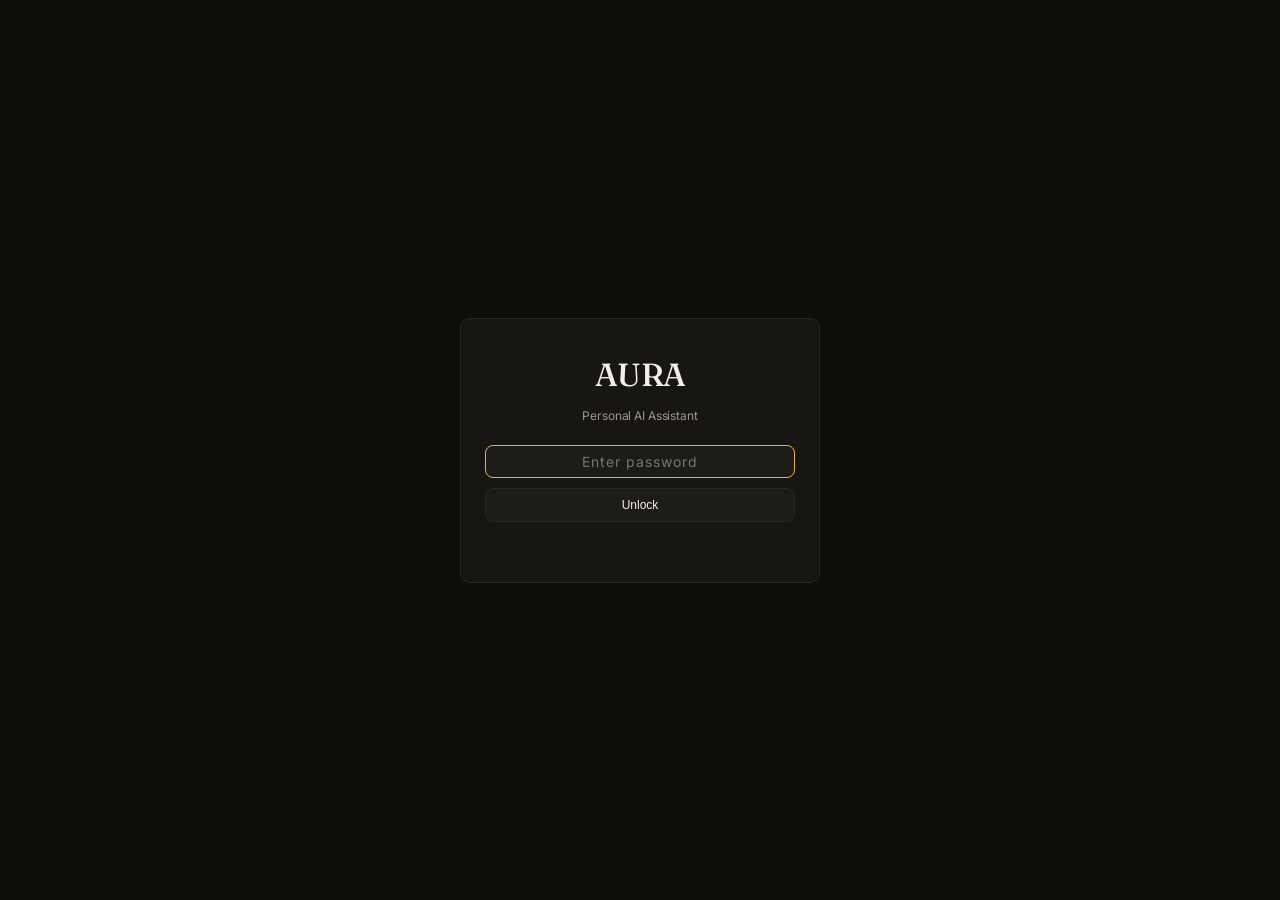
<file: frontend/login.html>
<!DOCTYPE html>
<html lang="en">
<head>
  <meta charset="UTF-8" />
  <meta name="viewport" content="width=device-width, initial-scale=1.0" />
  <title>AURA — Login</title>
  <link rel="preconnect" href="https://fonts.googleapis.com" />
  <link rel="preconnect" href="https://fonts.gstatic.com" crossorigin />
  <link href="https://fonts.googleapis.com/css2?family=Fraunces:opsz,wght@9..144,400;500;600&family=IBM+Plex+Mono:wght@400;500&family=Inter:wght@400;500;600&display=swap" rel="stylesheet" />
  <link rel="stylesheet" href="style.css" />
</head>
<body class="login-body">
  <div class="login-container">
    <div class="login-card">
      <h1 class="login-title">AURA</h1>
      <p class="login-sub">Personal AI Assistant</p>
      
      <form id="loginForm" class="login-form">
        <div class="form-group">
          <input 
            type="password" 
            id="passwordInput" 
            class="form-input login-input" 
            placeholder="Enter password" 
            required 
            autofocus 
            autocomplete="current-password"
          />
        </div>
        <button type="submit" class="save-pref-btn login-btn" id="unlockBtn">Unlock</button>
        <div id="errorMessage" class="login-error-text"></div>
      </form>
    </div>
  </div>

  <script>
    const form = document.getElementById("loginForm");
    const passwordInput = document.getElementById("passwordInput");
    const errorMessage = document.getElementById("errorMessage");
    const unlockBtn = document.getElementById("unlockBtn");

    form.addEventListener("submit", async (e) => {
      e.preventDefault();
      errorMessage.textContent = "";
      const pw = passwordInput.value;
      if (!pw) return;

      unlockBtn.disabled = true;
      unlockBtn.textContent = "Unlocking…";

      try {
        const res = await fetch("/api/login", {
          method: "POST",
          headers: { "Content-Type": "application/json" },
          body: JSON.stringify({ password: pw })
        });

        if (res.ok) {
          window.location.href = "/";
        } else {
          const data = await res.json();
          errorMessage.textContent = data.error || "Wrong password";
          passwordInput.value = "";
          passwordInput.focus();
        }
      } catch (err) {
        errorMessage.textContent = "Connection error. Please try again.";
      } finally {
        unlockBtn.disabled = false;
        unlockBtn.textContent = "Unlock";
      }
    });
  </script>
</body>
</html>
</file>
<file: frontend/style.css>
/* ==========================================================================
   AURA DESIGN SYSTEM — Strict Specifications
   Palette:
     Background: #0F0E0B
     Surface: #171613
     Surface Raised: #1E1C18
     Border: #2A2822 (1px solid, clean, no shadow)
     Text: #F2EFE6
     Muted Text: #9C978A
     Accent: #E3B341 (warm amber)
     Danger: #D96A4B
     Success: #7FB069
   ========================================================================== */

:root {
  --bg: #0F0E0B;
  --surface: #171613;
  --surface-raised: #1E1C18;
  --border: #2A2822;
  --text: #F2EFE6;
  --muted: #9C978A;
  --accent: #E3B341;
  --danger: #D96A4B;
  --success: #7FB069;

  --font-display: 'Fraunces', Georgia, serif;
  --font-ui: 'Inter', -apple-system, BlinkMacSystemFont, sans-serif;
  --font-mono: 'IBM Plex Mono', monospace;

  /* Unified Typography Scale */
  --font-size-heading: 15px;
  --font-size-label: 11px;
  --font-size-body: 13px;
  --font-size-meta: 11px;

  /* Unified Panel Geometry */
  --panel-padding: 16px 18px;
  --radius-panel: 10px;
  --radius-btn: 8px;
  --radius-mic: 999px;
  --max-width: 880px;
}

*, *::before, *::after {
  box-sizing: border-box;
  margin: 0;
  padding: 0;
}

html, body {
  background-color: var(--bg);
  color: var(--text);
  font-family: var(--font-ui);
  font-size: var(--font-size-body);
  line-height: 1.5;
  letter-spacing: -0.01em;
  min-height: 100vh;
  width: 100%;
  max-width: 100%;
  overflow-x: hidden;
  -webkit-font-smoothing: antialiased;
  -moz-osx-font-smoothing: grayscale;
}

/* --------------------------------------------------------------------------
   Top Bar (Sticky, Single 880px max-width container)
   -------------------------------------------------------------------------- */
.top-bar {
  height: 52px;
  border-bottom: 1px solid var(--border);
  background-color: var(--bg);
  position: sticky;
  top: 0;
  z-index: 50;
  display: flex;
  align-items: center;
  width: 100%;
}

.top-bar-inner {
  width: 100%;
  max-width: var(--max-width);
  margin: 0 auto;
  padding: 0 16px;
  display: flex;
  justify-content: space-between;
  align-items: center;
  min-width: 0;
}

.brand {
  display: flex;
  align-items: baseline;
  gap: 8px;
  min-width: 0;
  flex-shrink: 0;
}

.brand-title {
  font-family: var(--font-display);
  font-size: 18px;
  font-weight: 500;
  color: var(--text);
  letter-spacing: 0.02em;
}

.brand-subtitle {
  font-size: 11px;
  color: var(--muted);
  font-family: var(--font-ui);
}

.status-time {
  display: flex;
  align-items: center;
  gap: 8px;
  font-family: var(--font-mono);
  font-size: var(--font-size-meta);
  color: var(--muted);
  flex-shrink: 0;
}

.lang-selector-wrap {
  display: flex;
  align-items: center;
}

.lang-select {
  background-color: var(--surface);
  border: 1px solid var(--border);
  border-radius: var(--radius-btn);
  color: var(--text);
  font-family: var(--font-ui);
  font-size: 11px;
  padding: 2px 6px;
  outline: none;
  cursor: pointer;
  transition: border-color 0.15s ease;
}

.lang-select:focus,
.lang-select:hover {
  border-color: var(--accent);
}

.lang-select option {
  background-color: var(--surface);
  color: var(--text);
}

.status-indicator {
  display: inline-flex;
  align-items: center;
  gap: 5px;
}

.status-dot {
  width: 7px;
  height: 7px;
  border-radius: 50%;
  background-color: var(--muted);
  display: inline-block;
  transition: background-color 0.2s ease;
}

.status-dot.active {
  background-color: var(--success);
}

.status-dot.error {
  background-color: var(--danger);
}

.status-divider {
  color: var(--border);
}

.clock {
  color: var(--muted);
}

.btn-logout {
  background: transparent;
  border: none;
  color: var(--muted);
  font-family: var(--font-ui);
  font-size: 11px;
  cursor: pointer;
  padding: 0 4px;
  transition: color 0.15s ease;
}

.btn-logout:hover {
  color: var(--accent);
}

/* --------------------------------------------------------------------------
   Main Content Layout (Single 880px max-width container, centred)
   -------------------------------------------------------------------------- */
.main-layout {
  width: 100%;
  max-width: var(--max-width);
  margin: 0 auto;
  padding: 16px 16px 110px 16px;
  display: flex;
  flex-direction: column;
  gap: 16px;
  min-width: 0;
}

/* --------------------------------------------------------------------------
   Voice-First Hero (Compact, No dead voids, No duplicate reply)
   -------------------------------------------------------------------------- */
.voice-hero {
  display: flex;
  flex-direction: column;
  align-items: center;
  text-align: center;
  padding: 4px 0 2px 0;
  gap: 8px;
  width: 100%;
}

.voice-state {
  font-family: var(--font-display);
  font-size: 22px;
  font-weight: 400;
  color: var(--text);
  line-height: 1.2;
}

.mic-circle-wrapper {
  position: relative;
  width: 58px;
  height: 58px;
  display: flex;
  align-items: center;
  justify-content: center;
}

.hero-mic-circle {
  width: 58px;
  height: 58px;
  border-radius: var(--radius-mic);
  background-color: var(--surface);
  border: 1px solid var(--border);
  color: var(--text);
  display: flex;
  align-items: center;
  justify-content: center;
  cursor: pointer;
  outline: none;
  transition: border-color 0.2s ease, background-color 0.2s ease;
  position: relative;
  z-index: 2;
}

.hero-mic-circle:hover {
  background-color: var(--surface-raised);
}

.hero-mic-circle.active {
  border-color: var(--accent);
  color: var(--accent);
}

.hero-mic-circle.active::after {
  content: '';
  position: absolute;
  inset: -5px;
  border-radius: 999px;
  border: 1px solid var(--accent);
  opacity: 0.6;
  animation: pulse-ring 2s infinite ease-out;
  pointer-events: none;
}

@keyframes pulse-ring {
  0% { transform: scale(0.92); opacity: 0.8; }
  50% { transform: scale(1.08); opacity: 0.2; }
  100% { transform: scale(0.92); opacity: 0.8; }
}

.hero-mic-circle .icon-svg {
  width: 22px;
  height: 22px;
}

.live-transcript {
  font-size: var(--font-size-body);
  color: var(--muted);
  line-height: 1.4;
  font-family: var(--font-ui);
  max-width: 600px;
}

.live-transcript:empty {
  display: none;
}

/* --------------------------------------------------------------------------
   Daily Briefing Bar (Short, Concise, Single-Line Summary)
   -------------------------------------------------------------------------- */
.briefing-bar {
  background-color: var(--surface);
  border: 1px solid var(--border);
  border-radius: var(--radius-panel);
  padding: 8px 14px;
  width: 100%;
}

.briefing-bar-inner {
  display: flex;
  align-items: center;
  gap: 8px;
  flex-wrap: wrap;
  font-size: var(--font-size-meta);
  color: var(--muted);
}

.briefing-date-badge {
  font-family: var(--font-display);
  font-weight: 500;
  color: var(--text);
  font-size: 13px;
  margin-right: 2px;
  white-space: nowrap;
}

.briefing-chip {
  background-color: var(--surface-raised);
  border: 1px solid var(--border);
  border-radius: 999px;
  padding: 2px 8px;
  font-size: var(--font-size-meta);
  font-family: var(--font-mono);
  color: var(--muted);
  white-space: nowrap;
  max-width: 100%;
  overflow: hidden;
  text-overflow: ellipsis;
}

/* --------------------------------------------------------------------------
   Conversation / Chat Panel
   -------------------------------------------------------------------------- */
.chat-panel {
  width: 100%;
  display: flex;
  flex-direction: column;
  gap: 10px;
}

.chat-transcript {
  display: flex;
  flex-direction: column;
  gap: 12px;
  width: 100%;
  max-height: 380px;
  overflow-y: auto;
  overflow-x: hidden;
  padding: 4px 2px;
  scroll-behavior: smooth;
  min-height: 80px;
}

.chat-placeholder {
  font-size: var(--font-size-body);
  color: var(--muted);
  text-align: center;
  padding: 24px 0;
}

.chat-message {
  display: flex;
  flex-direction: column;
  max-width: 85%;
  word-break: break-word;
  min-width: 0;
}

.chat-message.user {
  align-self: flex-end;
  background-color: var(--surface-raised);
  border: 1px solid var(--border);
  border-radius: var(--radius-btn);
  padding: 8px 12px;
  color: var(--text);
}

.chat-message.user .message-text {
  font-size: var(--font-size-body);
  line-height: 1.5;
  white-space: pre-wrap;
}

.chat-message.assistant {
  align-self: flex-start;
  background-color: var(--surface);
  border: 1px solid var(--border);
  border-radius: var(--radius-btn);
  padding: 10px 14px;
  color: var(--text);
  max-width: 90%;
}

.chat-message.assistant .message-meta {
  font-family: var(--font-mono);
  font-size: var(--font-size-meta);
  color: var(--muted);
  margin-bottom: 4px;
  display: block;
}

.chat-message.assistant .message-text {
  font-size: var(--font-size-body);
  line-height: 1.6;
  color: var(--text);
  white-space: pre-wrap;
}

.chat-message.reminder-notice .message-text {
  color: var(--accent);
  font-family: var(--font-mono);
  font-size: 12px;
  border-left: 2px solid var(--accent);
  background-color: var(--surface-raised);
  padding: 8px 12px;
  border-radius: var(--radius-btn);
}

.chat-message.error .message-text {
  color: var(--danger);
  font-family: var(--font-mono);
  font-size: 12px;
}

.chat-message.system-note .message-text {
  color: var(--muted);
  font-family: var(--font-mono);
  font-size: 12px;
  border-left: 2px solid var(--border);
  padding-left: 8px;
}

.chat-message.thinking {
  align-self: flex-start;
  color: var(--muted);
  font-size: 12px;
  font-style: normal;
  padding: 4px 0;
  font-family: var(--font-mono);
}

/* --------------------------------------------------------------------------
   Pending Approvals Panel (Compact Full Width)
   -------------------------------------------------------------------------- */
.approvals-panel {
  width: 100%;
  display: flex;
  flex-direction: column;
  gap: 10px;
}

.approvals-inbox {
  display: flex;
  flex-direction: column;
  max-height: 200px;
  overflow-y: auto;
  overflow-x: hidden;
  min-height: auto;
}

/* --------------------------------------------------------------------------
   Panels Grid (2 columns on desktop, 1 column below 1100px)
   -------------------------------------------------------------------------- */
.panels-grid {
  display: grid;
  grid-template-columns: repeat(2, minmax(0, 1fr));
  gap: 16px;
  width: 100%;
  max-width: 100%;
}

.panels-grid > * {
  min-width: 0;
  max-width: 100%;
}

@media (max-width: 1100px) {
  .panels-grid {
    grid-template-columns: 1fr;
  }
}

/* Unified Panel Styling */
.panel {
  background-color: var(--surface);
  border: 1px solid var(--border);
  border-radius: var(--radius-panel);
  padding: var(--panel-padding);
  display: flex;
  flex-direction: column;
  gap: 12px;
  min-width: 0;
  box-sizing: border-box;
}

.panel-header {
  display: flex;
  justify-content: space-between;
  align-items: center;
  border-bottom: 1px solid var(--border);
  padding-bottom: 10px;
  gap: 8px;
  flex-wrap: wrap;
  min-width: 0;
}

.panel-title-group {
  display: flex;
  align-items: center;
  gap: 8px;
  min-width: 0;
  flex-wrap: wrap;
}

.panel-title {
  font-family: var(--font-display);
  font-size: var(--font-size-heading);
  font-weight: 500;
  color: var(--text);
  line-height: 1.3;
}

.count-badge, .status-badge {
  font-family: var(--font-mono);
  font-size: var(--font-size-meta);
  color: var(--muted);
  background-color: var(--surface-raised);
  border: 1px solid var(--border);
  padding: 1px 7px;
  border-radius: 999px;
  white-space: nowrap;
}

.status-badge.connected {
  color: var(--success);
  border-color: var(--success);
}

.panel-actions {
  display: flex;
  align-items: center;
  gap: 6px;
  flex-wrap: wrap;
}

.btn-quiet-action {
  border: 1px solid var(--border);
  background-color: var(--surface-raised);
  color: var(--text);
  padding: 4px 10px;
  border-radius: var(--radius-btn);
  font-size: 11px;
  font-weight: 500;
  cursor: pointer;
  white-space: nowrap;
  transition: border-color 0.15s ease, color 0.15s ease;
}

.btn-quiet-action:hover {
  border-color: var(--accent);
  color: var(--accent);
}

/* Scrollable Lists inside Panels */
.gmail-inbox,
.calendar-events-list,
.reminders-list,
.facts-list,
.expenses-list,
.drafts-list,
.notes-list {
  display: flex;
  flex-direction: column;
  max-height: 180px;
  overflow-y: auto;
  overflow-x: hidden;
  min-height: 50px;
}

.empty-notice {
  font-size: 12px;
  color: var(--muted);
  padding: 14px 0;
  text-align: center;
}

/* Items in Lists */
.approval-item, .calendar-event-item, .reminder-item {
  display: flex;
  justify-content: space-between;
  align-items: center;
  padding: 8px 0;
  border-bottom: 1px solid var(--border);
  gap: 10px;
  min-width: 0;
}

.approval-item:last-child, .calendar-event-item:last-child, .reminder-item:last-child {
  border-bottom: none;
}

.approval-details, .calendar-event-details, .reminder-details {
  display: flex;
  flex-direction: column;
  gap: 3px;
  flex: 1;
  min-width: 0;
  overflow: hidden;
}

.approval-meta, .calendar-event-meta, .reminder-meta {
  display: flex;
  align-items: center;
  gap: 8px;
  font-family: var(--font-mono);
  font-size: var(--font-size-meta);
  color: var(--muted);
  flex-wrap: wrap;
}

.approval-tag {
  color: var(--accent);
  text-transform: uppercase;
  letter-spacing: 0.04em;
}

.approval-summary, .calendar-event-title, .reminder-title {
  font-size: var(--font-size-body);
  color: var(--text);
  line-height: 1.4;
  word-break: break-word;
}

.reminder-item.due .reminder-title {
  color: var(--accent);
  font-weight: 500;
}

.reminder-item.due .reminder-meta {
  color: var(--accent);
}

.reminder-item.done {
  opacity: 0.5;
}

.reminder-item.done .reminder-title {
  text-decoration: line-through;
}

.approval-actions {
  display: flex;
  align-items: center;
  gap: 6px;
  flex-shrink: 0;
  flex-wrap: wrap;
}

.btn-approve {
  border: 1px solid var(--accent);
  background: transparent;
  color: var(--accent);
  padding: 4px 10px;
  border-radius: var(--radius-btn);
  font-size: 11px;
  font-weight: 500;
  cursor: pointer;
  white-space: nowrap;
  transition: background-color 0.15s ease, color 0.15s ease;
}

.btn-approve:hover {
  background-color: var(--accent);
  color: var(--bg);
}

.btn-reject {
  border: none;
  background: transparent;
  color: var(--muted);
  padding: 4px 8px;
  font-size: 11px;
  cursor: pointer;
  white-space: nowrap;
  transition: color 0.15s ease;
}

.btn-reject:hover {
  color: var(--danger);
}

.btn-done {
  border: 1px solid var(--border);
  background: var(--surface-raised);
  color: var(--text);
  padding: 4px 8px;
  border-radius: var(--radius-btn);
  font-size: 11px;
  cursor: pointer;
  white-space: nowrap;
  transition: border-color 0.15s ease, color 0.15s ease;
}

.btn-done:hover {
  border-color: var(--success);
  color: var(--success);
}

/* --------------------------------------------------------------------------
   Gmail Panel Specifics (Row Wrapping, Ellipsis, Confined Buttons)
   -------------------------------------------------------------------------- */
.email-summary-box {
  background-color: var(--surface-raised);
  border-left: 2px solid var(--accent);
  padding: 8px 10px;
  font-size: 12px;
  line-height: 1.5;
  color: var(--text);
  border-radius: 4px;
}

.email-item {
  display: flex;
  align-items: flex-start;
  justify-content: space-between;
  gap: 8px;
  padding: 8px 0;
  border-bottom: 1px solid var(--border);
  min-width: 0;
  width: 100%;
  flex-wrap: wrap;
}

.email-item:last-child {
  border-bottom: none;
}

.email-details {
  display: flex;
  flex-direction: column;
  gap: 3px;
  flex: 1 1 200px;
  min-width: 0;
  overflow: hidden;
}

.email-top-row {
  display: flex;
  align-items: baseline;
  justify-content: space-between;
  gap: 6px;
  min-width: 0;
  width: 100%;
}

.email-sender {
  font-weight: 500;
  color: var(--text);
  font-size: var(--font-size-body);
  white-space: nowrap;
  overflow: hidden;
  text-overflow: ellipsis;
  flex: 1;
  min-width: 0;
}

.email-time {
  font-family: var(--font-mono);
  font-size: var(--font-size-meta);
  color: var(--muted);
  flex-shrink: 0;
  white-space: nowrap;
}

.email-preview-block {
  font-size: 12px;
  line-height: 1.35;
  color: var(--muted);
  display: -webkit-box;
  -webkit-line-clamp: 2;
  -webkit-box-orient: vertical;
  overflow: hidden;
  text-overflow: ellipsis;
  word-break: break-word;
}

.email-subject {
  color: var(--text);
  font-weight: 500;
}

.email-actions {
  flex-shrink: 0;
  margin-top: 1px;
}

.btn-draft-reply {
  border: 1px solid var(--border);
  background: var(--surface-raised);
  color: var(--muted);
  padding: 3px 8px;
  border-radius: var(--radius-btn);
  font-size: 11px;
  cursor: pointer;
  white-space: nowrap;
  transition: all 0.15s ease;
}

.btn-draft-reply:hover {
  border-color: var(--accent);
  color: var(--accent);
}

.draft-editor-wrap {
  display: flex;
  flex-direction: column;
  gap: 8px;
  margin-top: 6px;
  min-width: 0;
}

.draft-editor-header {
  display: flex;
  justify-content: space-between;
  align-items: center;
}

.draft-editor-title {
  font-family: var(--font-display);
  font-size: 13px;
  color: var(--text);
}

.btn-close-draft {
  background: none;
  border: none;
  color: var(--muted);
  font-size: 16px;
  cursor: pointer;
  padding: 0 4px;
}

.btn-close-draft:hover {
  color: var(--text);
}

.instruction-row {
  display: flex;
  gap: 6px;
  flex-wrap: wrap;
}

.instruction-row .form-input {
  flex: 1;
  min-width: 140px;
}

.draft-textarea {
  resize: vertical;
  min-height: 70px;
  line-height: 1.4;
}

.drafts-section {
  display: flex;
  flex-direction: column;
  gap: 6px;
  margin-top: 6px;
  min-width: 0;
}

.drafts-header {
  display: flex;
  justify-content: space-between;
  align-items: center;
}

.drafts-subtitle {
  font-family: var(--font-display);
  font-size: 13px;
  color: var(--muted);
}

.draft-item {
  display: flex;
  justify-content: space-between;
  align-items: center;
  padding: 6px 8px;
  background-color: var(--surface-raised);
  border: 1px solid var(--border);
  border-radius: var(--radius-btn);
  font-size: 11px;
  gap: 8px;
  margin-bottom: 4px;
  min-width: 0;
}

.draft-details {
  display: flex;
  flex-direction: column;
  gap: 2px;
  min-width: 0;
  flex: 1;
  overflow: hidden;
}

.draft-meta {
  display: flex;
  align-items: center;
  gap: 6px;
  font-family: var(--font-mono);
  font-size: var(--font-size-meta);
  white-space: nowrap;
  overflow: hidden;
  text-overflow: ellipsis;
}

.draft-badge {
  padding: 1px 5px;
  border-radius: 4px;
  font-size: 10px;
  text-transform: uppercase;
  border: 1px solid var(--border);
  color: var(--muted);
  flex-shrink: 0;
}

.draft-badge.pending {
  border-color: var(--accent);
  color: var(--accent);
}

.draft-badge.sent {
  border-color: var(--success);
  color: var(--success);
}

.draft-subject-line {
  color: var(--text);
  font-weight: 500;
  white-space: nowrap;
  overflow: hidden;
  text-overflow: ellipsis;
}

.draft-body-preview {
  color: var(--muted);
  font-size: 11px;
  white-space: nowrap;
  overflow: hidden;
  text-overflow: ellipsis;
}

/* --------------------------------------------------------------------------
   Forms & Inputs (Vertical Stacking, No Side-by-Side Overflow)
   -------------------------------------------------------------------------- */
.panel-form-wrap {
  display: flex;
  flex-direction: column;
  gap: 8px;
  min-width: 0;
}

.section-divider {
  height: 1px;
  background-color: var(--border);
  margin: 4px 0;
}

.reminders-form,
.calendar-form,
.memory-form,
.draft-form,
.expense-form,
.note-form {
  display: flex;
  flex-direction: column;
  gap: 8px;
  width: 100%;
  min-width: 0;
}

.form-group {
  display: flex;
  flex-direction: column;
  gap: 4px;
  width: 100%;
  min-width: 0;
}

.form-label {
  font-size: var(--font-size-label);
  color: var(--muted);
  font-family: var(--font-mono);
  text-transform: uppercase;
  letter-spacing: 0.04em;
}

.form-input {
  background-color: var(--surface-raised);
  border: 1px solid var(--border);
  border-radius: var(--radius-btn);
  padding: 7px 10px;
  color: var(--text);
  font-family: var(--font-ui);
  font-size: var(--font-size-body);
  outline: none;
  width: 100%;
  max-width: 100%;
  min-width: 0;
  box-sizing: border-box;
  transition: border-color 0.15s ease;
}

.form-input:focus {
  border-color: var(--accent);
}

.form-footer {
  display: flex;
  align-items: center;
  gap: 10px;
  margin-top: 2px;
  flex-wrap: wrap;
}

.save-pref-btn {
  border: 1px solid var(--border);
  background-color: var(--surface-raised);
  color: var(--text);
  padding: 6px 12px;
  border-radius: var(--radius-btn);
  font-size: 11px;
  font-weight: 500;
  cursor: pointer;
  white-space: nowrap;
  transition: border-color 0.15s ease, color 0.15s ease;
}

.save-pref-btn:hover {
  border-color: var(--accent);
  color: var(--accent);
}

.pref-status-text {
  font-size: 11px;
  font-family: var(--font-mono);
  color: var(--success);
}

/* Expenses Form (Stacked Vertically) */
.expense-inputs-stack {
  display: flex;
  flex-direction: column;
  gap: 8px;
  width: 100%;
}

.expenses-month-line {
  font-family: var(--font-mono);
  font-size: 11px;
  color: var(--muted);
}

.expenses-month-line #expensesMonthTotal {
  color: var(--accent);
  font-weight: 500;
}

.expense-item {
  display: flex;
  justify-content: space-between;
  align-items: center;
  padding: 6px 8px;
  background-color: var(--surface-raised);
  border: 1px solid var(--border);
  border-radius: var(--radius-btn);
  font-size: 11px;
  gap: 8px;
  margin-bottom: 4px;
  min-width: 0;
}

.expense-item-left {
  display: flex;
  align-items: center;
  gap: 6px;
  min-width: 0;
  flex: 1;
  overflow: hidden;
}

.expense-amount-badge {
  font-family: var(--font-mono);
  font-weight: 500;
  color: var(--text);
  font-size: 12px;
  flex-shrink: 0;
}

.expense-cat-tag {
  font-size: 10px;
  padding: 1px 5px;
  border-radius: 4px;
  border: 1px solid var(--border);
  color: var(--muted);
  text-transform: uppercase;
  flex-shrink: 0;
}

.expense-note-text {
  color: var(--muted);
  font-size: 11px;
  white-space: nowrap;
  overflow: hidden;
  text-overflow: ellipsis;
}

.expense-item-right {
  display: flex;
  align-items: center;
  gap: 6px;
  flex-shrink: 0;
}

.expense-date-text {
  font-family: var(--font-mono);
  font-size: 10px;
  color: var(--muted);
}

.btn-delete-expense, .btn-delete-note {
  border: 1px solid var(--border);
  background: transparent;
  color: var(--muted);
  padding: 1px 6px;
  border-radius: var(--radius-btn);
  font-size: 12px;
  cursor: pointer;
  transition: all 0.15s ease;
}

.btn-delete-expense:hover, .btn-delete-note:hover {
  border-color: var(--danger);
  color: var(--danger);
}

/* --------------------------------------------------------------------------
   Notes Panel
   -------------------------------------------------------------------------- */
.notes-search-wrap {
  display: flex;
  flex-direction: column;
  gap: 4px;
}

.note-textarea {
  resize: vertical;
  min-height: 60px;
  line-height: 1.4;
}

.note-item {
  display: flex;
  justify-content: space-between;
  align-items: flex-start;
  padding: 8px 10px;
  background-color: var(--surface-raised);
  border: 1px solid var(--border);
  border-radius: var(--radius-btn);
  font-size: 12px;
  gap: 8px;
  min-width: 0;
  margin-bottom: 4px;
}

.note-item-left {
  display: flex;
  flex-direction: column;
  gap: 2px;
  min-width: 0;
  flex: 1;
  overflow: hidden;
}

.note-item-title {
  font-weight: 500;
  font-size: 12px;
  color: var(--text);
  word-break: break-word;
}

.note-item-content {
  color: var(--muted);
  font-size: 11px;
  line-height: 1.4;
  word-break: break-word;
}

.note-item-right {
  display: flex;
  flex-direction: column;
  align-items: flex-end;
  gap: 4px;
  flex-shrink: 0;
}

.note-date-text {
  font-family: var(--font-mono);
  font-size: 10px;
  color: var(--muted);
}

/* Facts in Memory Panel */
.facts-section {
  display: flex;
  flex-direction: column;
  gap: 6px;
  margin-top: 4px;
  min-width: 0;
}

.facts-header {
  display: flex;
  justify-content: space-between;
  align-items: center;
}

.facts-subtitle {
  font-family: var(--font-display);
  font-size: 13px;
  color: var(--muted);
}

.fact-item {
  display: flex;
  justify-content: space-between;
  align-items: center;
  padding: 5px 8px;
  background-color: var(--surface-raised);
  border: 1px solid var(--border);
  border-radius: var(--radius-btn);
  font-size: 11px;
  gap: 6px;
  min-width: 0;
  margin-bottom: 3px;
}

.fact-content {
  color: var(--text);
  line-height: 1.35;
  overflow: hidden;
  text-overflow: ellipsis;
  white-space: nowrap;
  min-width: 0;
  flex: 1;
}

.fact-key {
  color: var(--accent);
  font-family: var(--font-mono);
  font-size: 10px;
}

.fact-val {
  color: var(--text);
}

.btn-delete-fact {
  background: none;
  border: 1px solid var(--border);
  border-radius: 4px;
  color: var(--muted);
  font-size: 10px;
  padding: 1px 5px;
  cursor: pointer;
  transition: all 0.15s ease;
  flex-shrink: 0;
}

.btn-delete-fact:hover {
  border-color: var(--danger);
  color: var(--danger);
}

/* --------------------------------------------------------------------------
   Bottom Input Bar (Fixed, Single 880px max-width container)
   -------------------------------------------------------------------------- */
.bottom-bar {
  position: fixed;
  bottom: 0;
  left: 0;
  right: 0;
  background-color: var(--bg);
  border-top: 1px solid var(--border);
  padding: 10px 16px;
  z-index: 50;
  width: 100%;
}

.bottom-bar-inner {
  max-width: var(--max-width);
  margin: 0 auto;
  width: 100%;
}

.input-form {
  display: flex;
  align-items: center;
  background-color: var(--surface);
  border: 1px solid var(--border);
  border-radius: var(--radius-btn);
  padding: 3px 6px;
  gap: 4px;
  transition: border-color 0.15s ease;
  width: 100%;
}

.input-form:focus-within {
  border-color: var(--accent);
}

.chat-input {
  flex: 1;
  background: transparent;
  border: none;
  outline: none;
  color: var(--text);
  font-family: var(--font-ui);
  font-size: var(--font-size-body);
  padding: 6px 6px;
  min-width: 0;
}

.chat-input::placeholder {
  color: var(--muted);
}

.bar-btn {
  background: transparent;
  border: none;
  color: var(--muted);
  width: 32px;
  height: 32px;
  border-radius: var(--radius-btn);
  display: flex;
  align-items: center;
  justify-content: center;
  cursor: pointer;
  transition: color 0.15s ease, background-color 0.15s ease;
  flex-shrink: 0;
}

.bar-btn:hover {
  color: var(--text);
  background-color: var(--surface-raised);
}

.bar-btn.active {
  color: var(--accent);
}

.bar-btn.send-btn:hover {
  color: var(--accent);
}

.icon-svg {
  width: 16px;
  height: 16px;
  stroke: currentColor;
}

/* --------------------------------------------------------------------------
   Scrollbars (Minimal, Warm Dark)
   -------------------------------------------------------------------------- */
::-webkit-scrollbar {
  width: 5px;
  height: 5px;
}

::-webkit-scrollbar-track {
  background: var(--bg);
}

::-webkit-scrollbar-thumb {
  background: var(--border);
  border-radius: 4px;
}

::-webkit-scrollbar-thumb:hover {
  background: var(--muted);
}

/* --------------------------------------------------------------------------
   Login Page
   -------------------------------------------------------------------------- */
.login-body {
  display: flex;
  justify-content: center;
  align-items: center;
  min-height: 100vh;
  margin: 0;
  background-color: var(--bg);
  color: var(--text);
  font-family: var(--font-ui);
}

.login-container {
  width: 100%;
  max-width: var(--max-width);
  padding: 24px;
  display: flex;
  justify-content: center;
}

.login-card {
  width: 100%;
  max-width: 360px;
  background-color: var(--surface);
  border: 1px solid var(--border);
  border-radius: var(--radius-panel);
  padding: 32px 24px;
  display: flex;
  flex-direction: column;
  align-items: center;
  text-align: center;
  gap: 14px;
}

.login-title {
  font-family: var(--font-display);
  font-size: 32px;
  font-weight: 500;
  letter-spacing: -0.5px;
  color: var(--text);
  margin: 0;
}

.login-sub {
  font-size: 12px;
  color: var(--muted);
  margin: -6px 0 6px 0;
}

.login-form {
  width: 100%;
  display: flex;
  flex-direction: column;
  gap: 10px;
}

.login-input {
  text-align: center;
  font-size: 14px;
  letter-spacing: 1px;
}

.login-btn {
  width: 100%;
  padding: 9px;
  font-size: 12px;
}

.login-error-text {
  font-size: 12px;
  color: var(--danger);
  min-height: 18px;
}

/* --------------------------------------------------------------------------
   Responsive Rules (1280px & 390px Viewports)
   -------------------------------------------------------------------------- */
@media (max-width: 640px) {
  .main-layout {
    padding: 12px 12px 100px 12px;
    gap: 14px;
  }

  .top-bar-inner {
    padding: 0 12px;
  }

  .brand-subtitle {
    display: none;
  }

  .status-label {
    display: none;
  }

  .status-time {
    gap: 5px;
  }

  .lang-select {
    padding: 2px 4px;
    font-size: 10px;
    max-width: 85px;
  }

  .bottom-bar {
    padding: 8px 12px;
  }

  .chat-message {
    max-width: 92%;
  }

  .voice-state {
    font-size: 20px;
  }
}
</file>
